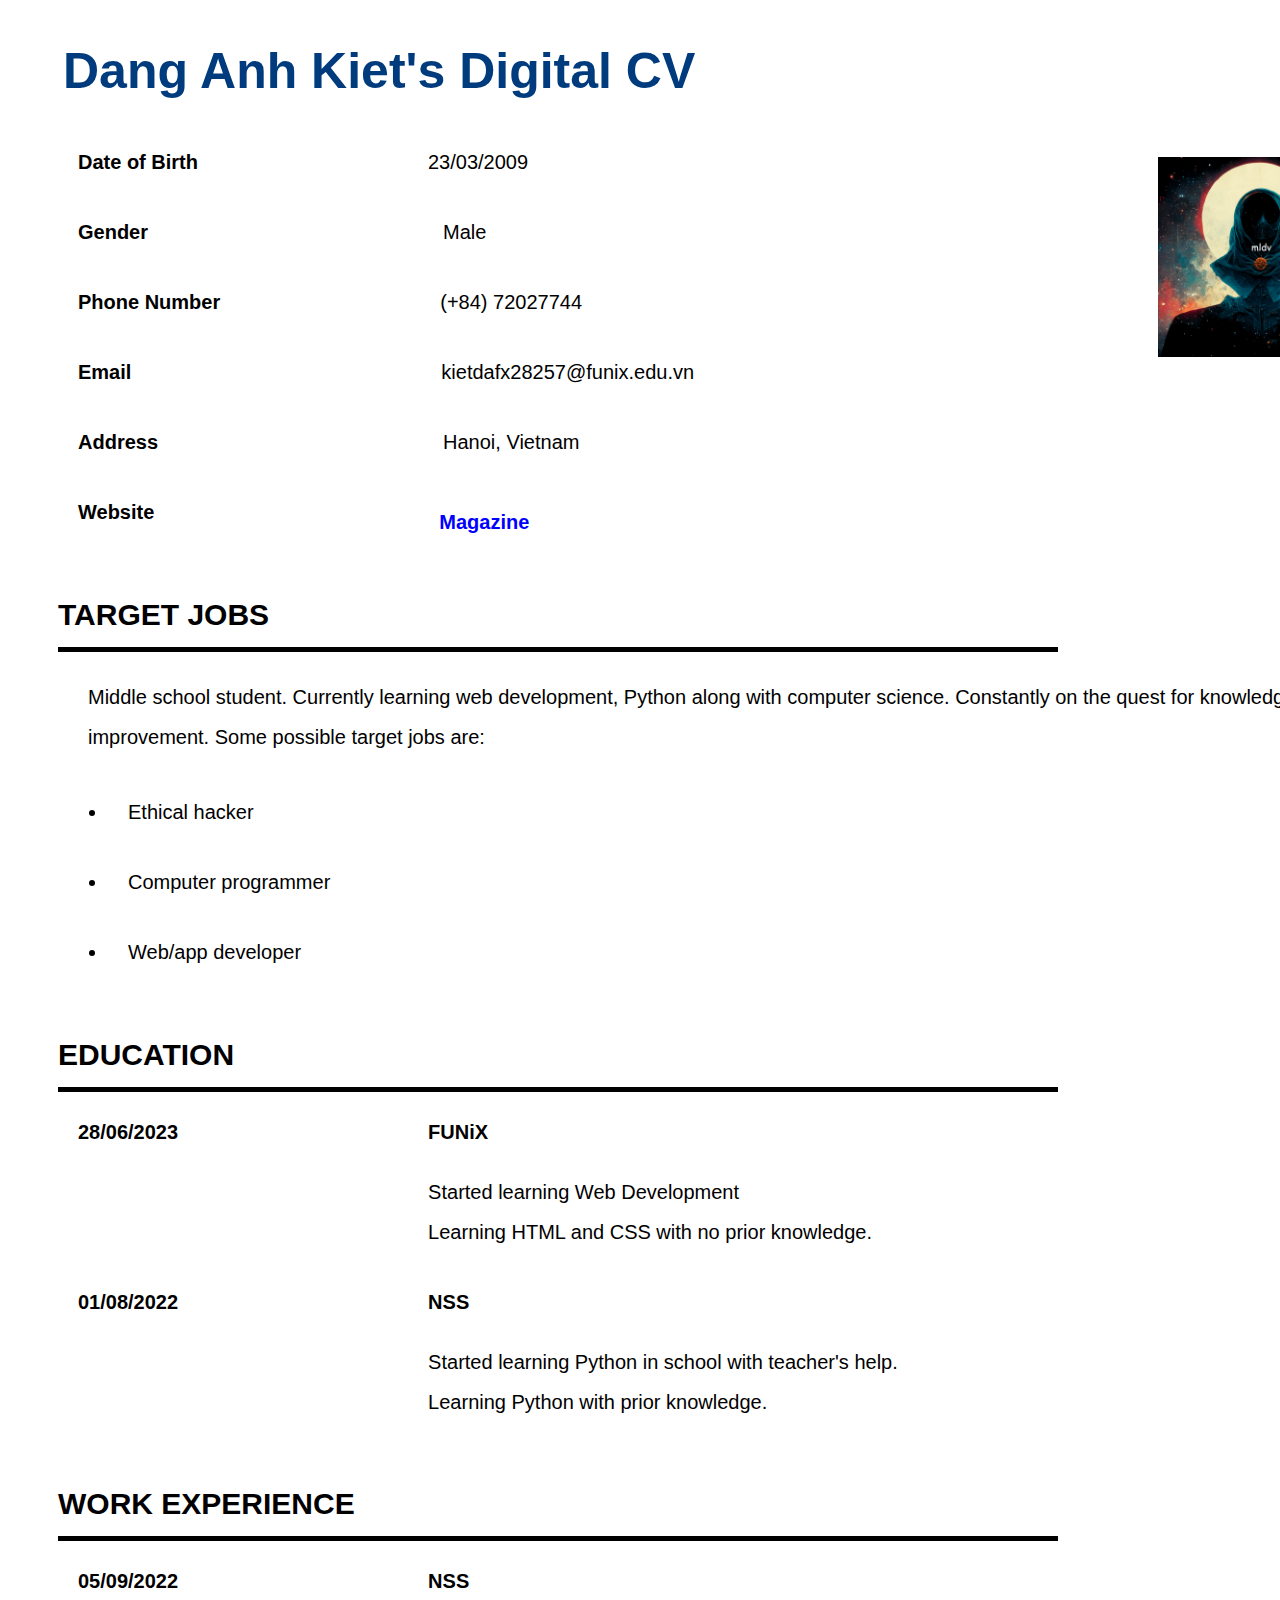
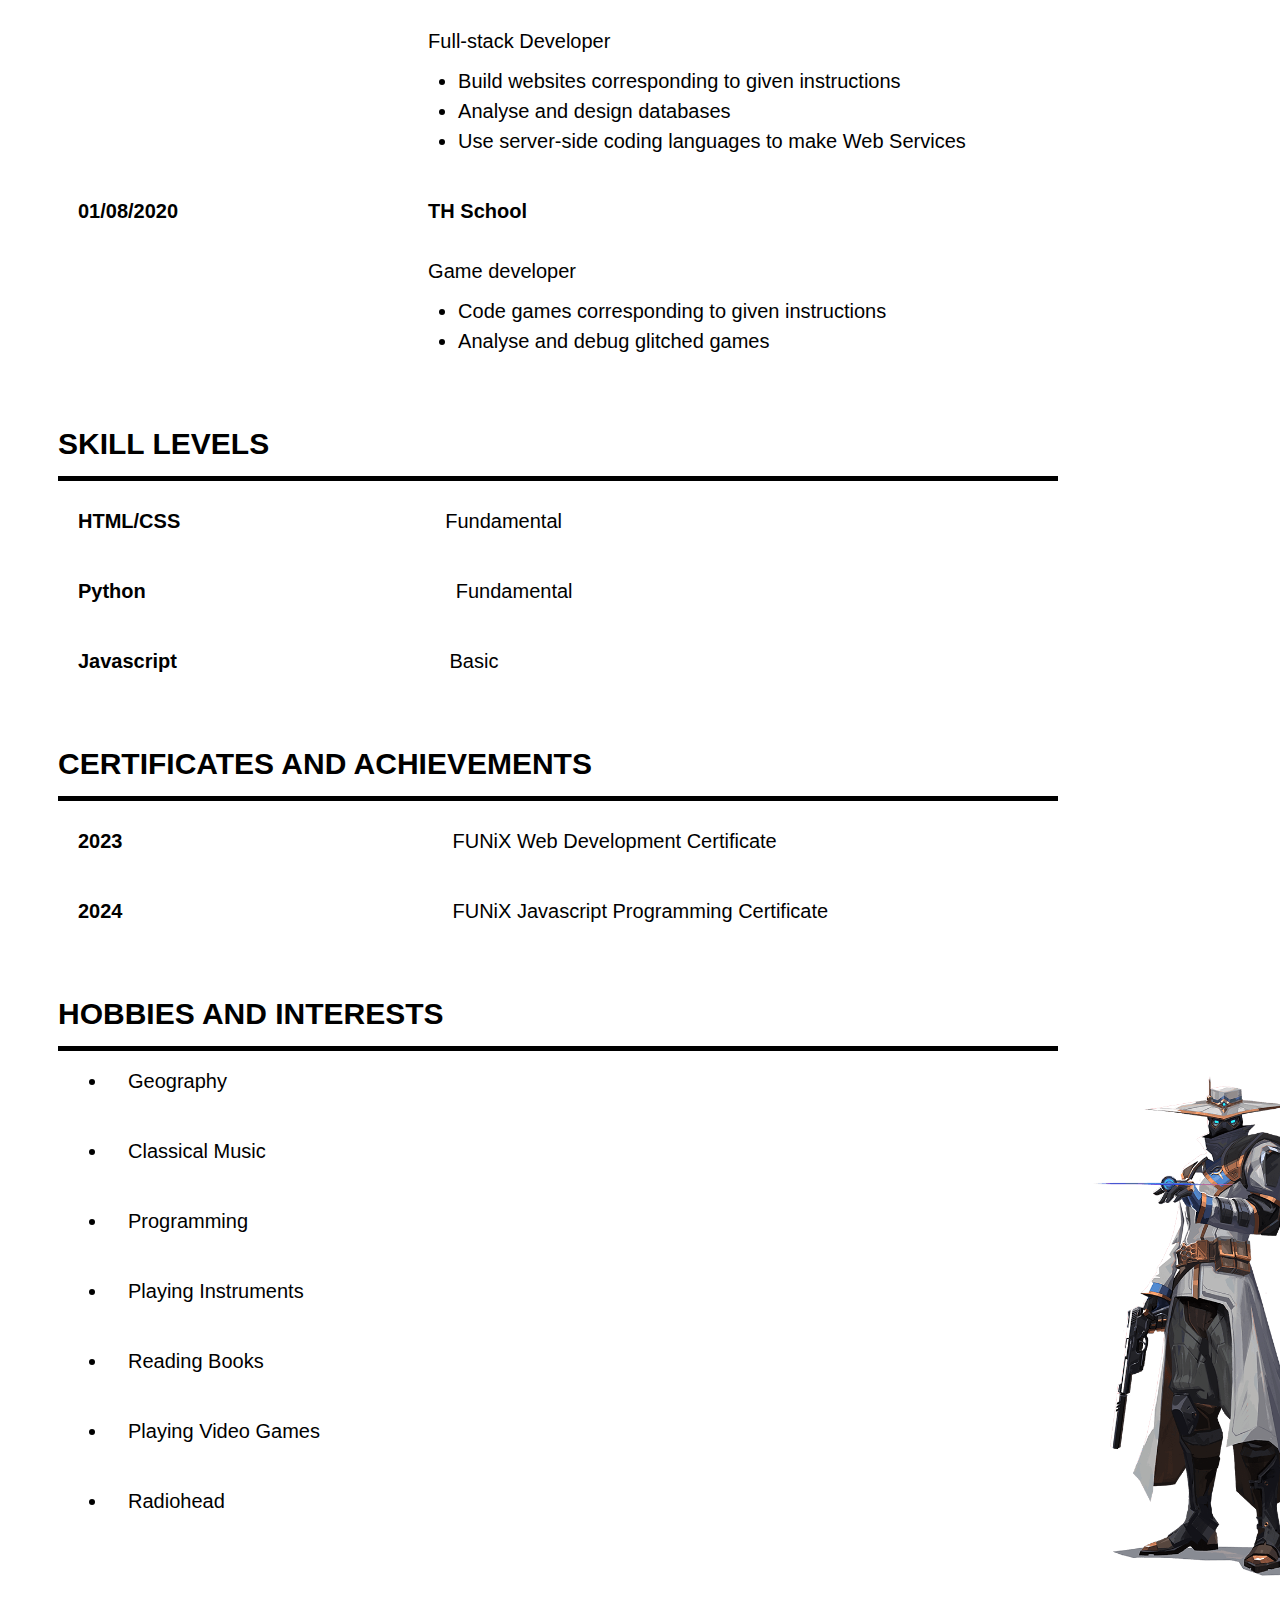
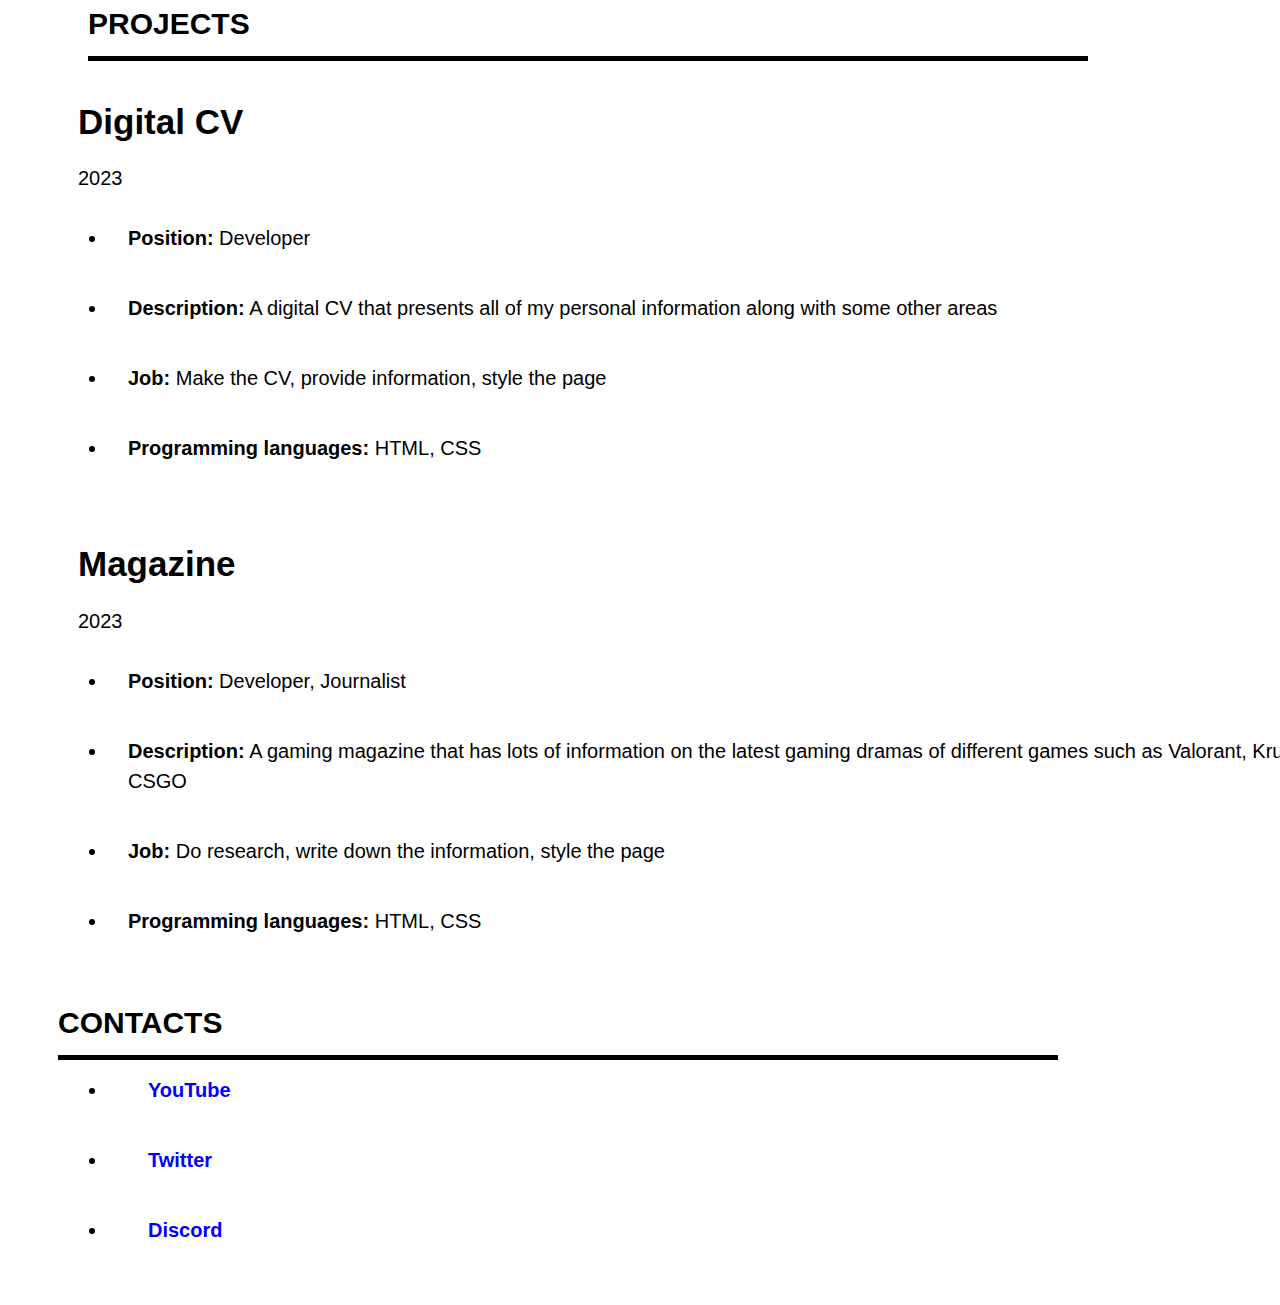
<file: index.html>
<!DOCTYPE html>
<html lang="en">
  <head>
    <meta charset="UTF-8" />
    <title>Digital CV - Đặng Anh Kiệt</title>
    <link rel="stylesheet" href="styles.css" />
  </head>
  <body>
    <div class="container">
      <header>
        <h1>Dang Anh Kiet's Digital CV</h1>
      </header>

      <!-- Profile picture -->

      <div class="profilepicture">
        <img src="mylogo.png" alt="profile pic" width="200" />
      </div>

      <!-- Date of birth -->

      <div id="dateofbirth">
        <div class="infotext">
          <p class="text" id="dateofbirth-bold">Date of Birth</p>
        </div>
        <div class="infotext">
          <p class="text" id="dateofbirth-text">23/03/2009</p>
        </div>
      </div>

      <!-- Gender -->

      <div id="gender">
        <div class="infotext">
          <p class="text" id="gender-bold">Gender</p>
        </div>
        <div class="infotext">
          <p class="text" id="dateofbirth-text">Male</p>
        </div>
      </div>

      <!-- Phone number -->

      <div id="phonenumber">
        <div class="infotext">
          <p class="text" id="phonenumber-bold">Phone Number</p>
        </div>
        <div class="infotext">
          <p class="text" id="phonenumber-text">(+84) 72027744</p>
        </div>
      </div>

      <!-- Email -->

      <div id="email">
        <div class="infotext">
          <p class="text" id="email-bold">Email</p>
        </div>
        <div class="infotext">
          <p class="text" id="email-text">kietdafx28257@funix.edu.vn</p>
        </div>
      </div>

      <!-- Address -->

      <div id="address">
        <div class="infotext">
          <p class="text" id="address-bold">Address</p>
        </div>
        <div class="infotext">
          <p class="text" id="address-text">Hanoi, Vietnam</p>
        </div>
      </div>

      <!-- Website -->

      <div id="website">
        <div class="infotext">
          <p class="text" id="website-bold">Website</p>
        </div>
        <div class="infotext">
          <a href="Magazine.html" class="text" id="website-text">Magazine</a>
        </div>
      </div>

      <!-- Target Jobs -->

      <h2 id="targetjobheading">Target Jobs</h2>

      <div class="jobs">
        <p class="text" id="jobtext">
          Middle school student. Currently learning web development, Python
          along with computer science. Constantly on the quest for knowledge,
          work, and self-improvement. Some possible target jobs are:
        </p>
        <ul id="jobs">
          <li class="text">Ethical hacker</li>
          <li class="text">Computer programmer</li>
          <li class="text">Web/app developer</li>
        </ul>
      </div>

      <!-- Education -->

      <!-- FUNiX -->

      <h2 id="educationheading">Education</h2>

      <div id="education">
        <div class="educationbold">
          <p class="text" id="education-bold">28/06/2023</p>
        </div>

        <div id="educationcolumn">
          <div class="educationbold">
            <p class="text" id="education-school">FUNiX</p>
          </div>

          <div class="educationbold">
            <p class="text" id="education-text">
              Started learning Web Development
            </p>
            <p class="text" id="education-text2">
              Learning HTML and CSS with no prior knowledge.
            </p>
          </div>
        </div>
      </div>

      <!-- School -->

      <div id="school">
        <div class="educationbold">
          <p class="text" id="school-bold">01/08/2022</p>
        </div>

        <div id="schoolcolumn">
          <div class="educationbold">
            <p class="text" id="school-school">NSS</p>
          </div>

          <div class="educationbold">
            <p class="text" id="school-text">
              Started learning Python in school with teacher's help.
            </p>
            <p class="text" id="school-text2">
              Learning Python with prior knowledge.
            </p>
          </div>
        </div>
      </div>

      <!-- Work Experience -->

      <h2 id="workexperienceheading">Work Experience</h2>

      <div id="workexperience">
        <div class="workexperiencetext">
          <p class="text" id="workexperience-bold">05/09/2022</p>
        </div>

        <div id="workexperiencecolumn">
          <div class="workexperiencetext">
            <p class="text" id="workexperience-school">NSS</p>
          </div>

          <div class="workexperiencetext">
            <p class="text" id="workexperience-text">Full-stack Developer</p>
            <ul class="text" id="workexperience-text2">
              <li>Build websites corresponding to given instructions</li>
              <li>Analyse and design databases</li>
              <li>Use server-side coding languages to make Web Services</li>
            </ul>
          </div>
        </div>
      </div>

      <!-- Some random club -->

      <div id="clubexperience">
        <div class="workexperiencetext">
          <p class="text" id="clubexperience-bold">01/08/2020</p>
        </div>

        <div id="clubexperiencecolumn">
          <div class="workexperiencetext">
            <p class="text" id="clubexperience-school">TH School</p>
          </div>

          <div class="workexperiencetext">
            <p class="text" id="clubexperience-text">Game developer</p>
            <ul class="text" id="clubexperience-text2">
              <li>Code games corresponding to given instructions</li>
              <li>Analyse and debug glitched games</li>
            </ul>
          </div>
        </div>
      </div>

      <!-- Skill levels -->

      <h2 id="skilllevelheading">Skill Levels</h2>

      <div id="HTMLCSS">
        <div class="infotext">
          <p class="text" id="HTMLCSS-bold">HTML/CSS</p>
        </div>
        <div class="infotext">
          <p class="text" id="HTMLCSS-text">Fundamental</p>
        </div>
      </div>

      <div id="Python">
        <div class="infotext">
          <p class="text" id="Python-bold">Python</p>
        </div>
        <div class="infotext">
          <p class="text" id="Python-text">Fundamental</p>
        </div>
      </div>

      <div id="Javascript">
        <div class="infotext">
          <p class="text" id="Javascript-bold">Javascript</p>
        </div>
        <div class="infotext">
          <p class="text" id="Javascript-text">Basic</p>
        </div>
      </div>

      <!--Certificates and Achievements-->

      <h2 id="certificatesandachievementsheading">
        Certificates and Achievements
      </h2>

      <div id="certificate">
        <div class="infotext">
          <p class="text" id="certificate-bold">2023</p>
        </div>
        <div class="infotext">
          <p class="text" id="certificate-text">
            FUNiX Web Development Certificate
          </p>
        </div>
      </div>

      <div id="achievements">
        <div class="infotext">
          <p class="text" id="achievements-bold">2024</p>
        </div>
        <div class="infotext">
          <p class="text" id="achievements-text">
            FUNiX Javascript Programming Certificate
          </p>
        </div>
      </div>

      <!-- Hobbies -->

      <h2 id="hobbiesheading">Hobbies and Interests</h2>

      <div id="hobbies">
        <ul id="hobbieslist">
          <li class="text">Geography</li>
          <li class="text">Classical Music</li>
          <li class="text">Programming</li>
          <li class="text">Playing Instruments</li>
          <li class="text">Reading Books</li>
          <li class="text">Playing Video Games</li>
          <li class="text">Radiohead</li>
        </ul>

        <img
          src="Cypher_-_Full_body.png"
          alt="valorant"
          id="valorantimage"
          height="500"
        />
      </div>

      <!-- Projects -->
      <div id="projector">
        <h2 id="projectsheading">Projects</h2>

        <h3>Digital CV</h3>
        <p class="text">2023</p>

        <ul id="projector1">
          <li class="text"><b>Position:</b> Developer</li>
          <li class="text">
            <b>Description:</b> A digital CV that presents all of my personal
            information along with some other areas
          </li>
          <li class="text">
            <b>Job:</b> Make the CV, provide information, style the page
          </li>
          <li class="text"><b>Programming languages:</b> HTML, CSS</li>
        </ul>

        <h3>Magazine</h3>
        <p class="text">2023</p>

        <ul id="projector2">
          <li class="text"><b>Position:</b> Developer, Journalist</li>
          <li class="text">
            <b>Description:</b> A gaming magazine that has lots of information
            on the latest gaming dramas of different games such as Valorant,
            Krunker, and CSGO
          </li>
          <li class="text">
            <b>Job:</b> Do research, write down the information, style the page
          </li>
          <li class="text"><b>Programming languages:</b> HTML, CSS</li>
        </ul>
      </div>

      <!-- Contacts -->

      <h2 id="contactsheading">Contacts</h2>

      <div id="links">
        <ul id="linkslist">
          <li class="text">
            <a href="https://www.youtube.com/channel/UCUiAn3z0cWejXUVSOEGKyFQ"
               class="text"a>YouTube</a
            >
          </li class="text">
          <li class="text"><a href="https://twitter.com/mldvtweets" class="text">Twitter</a></li>
          <li class="text">
            <a href="https://discord.gg/funix-learn-with-mentor" class="text">Discord</a>
          </li>
        </ul>
      </div>
    </div>
  </body>
</html>
</file>
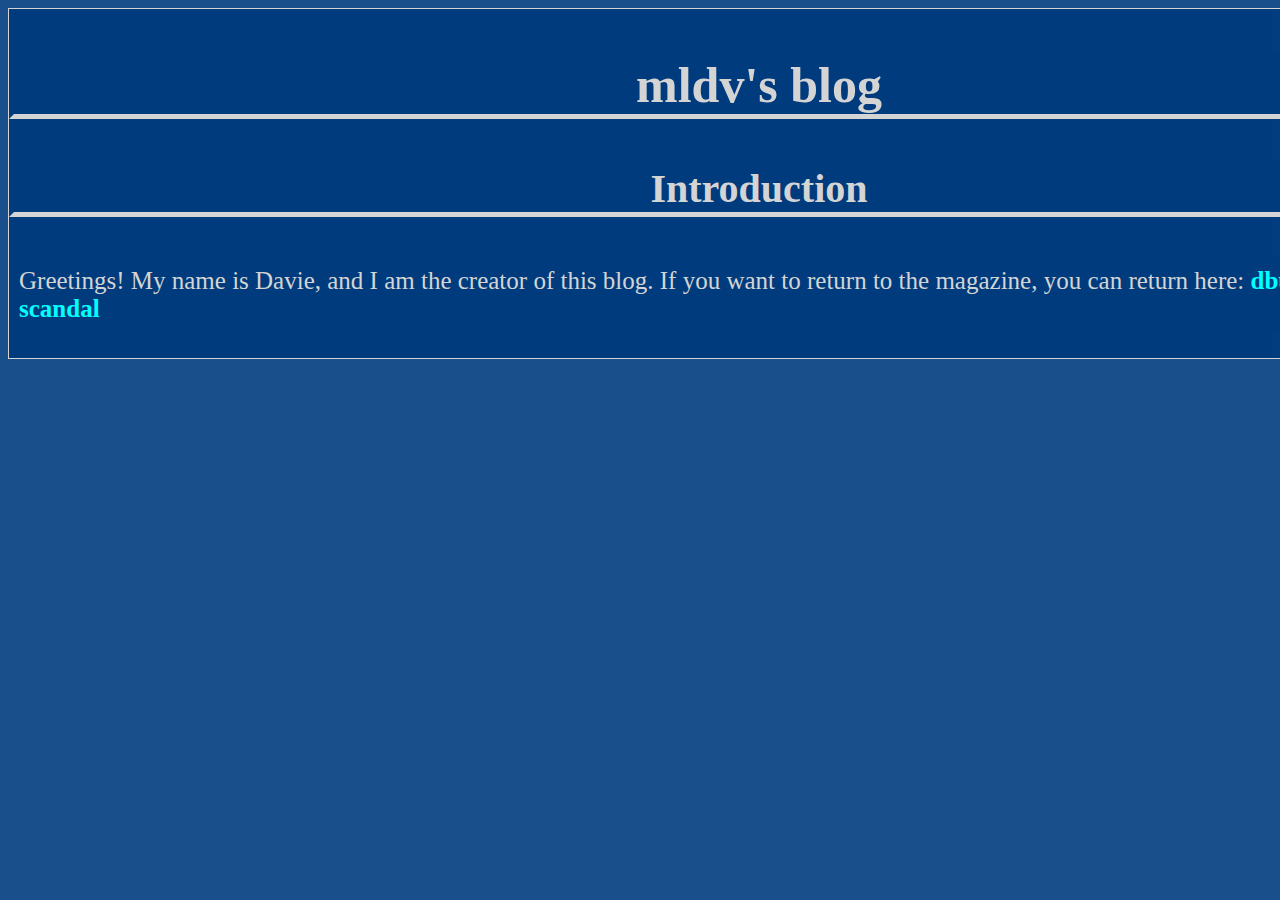
<file: Blog.html>
<!DOCTYPE html>
<html lang="en">
  <head>
    <meta charset="UTF-8" />
    <link rel="stylesheet" href="Blog.css" />
    <title>mldv's blog</title>
  </head>
  <body>
    <div class="container">
      <header>
        <h2>mldv's blog</h2>
      </header>
      <h3>Introduction</h3>
      <p>
        Greetings! My name is Davie, and I am the creator of this blog. If you
        want to return to the magazine, you can return here:
        <a href="Magazine.html">dbu3's cheating scandal</a>
      </p>
    </div>
  </body>
</html>
</file>
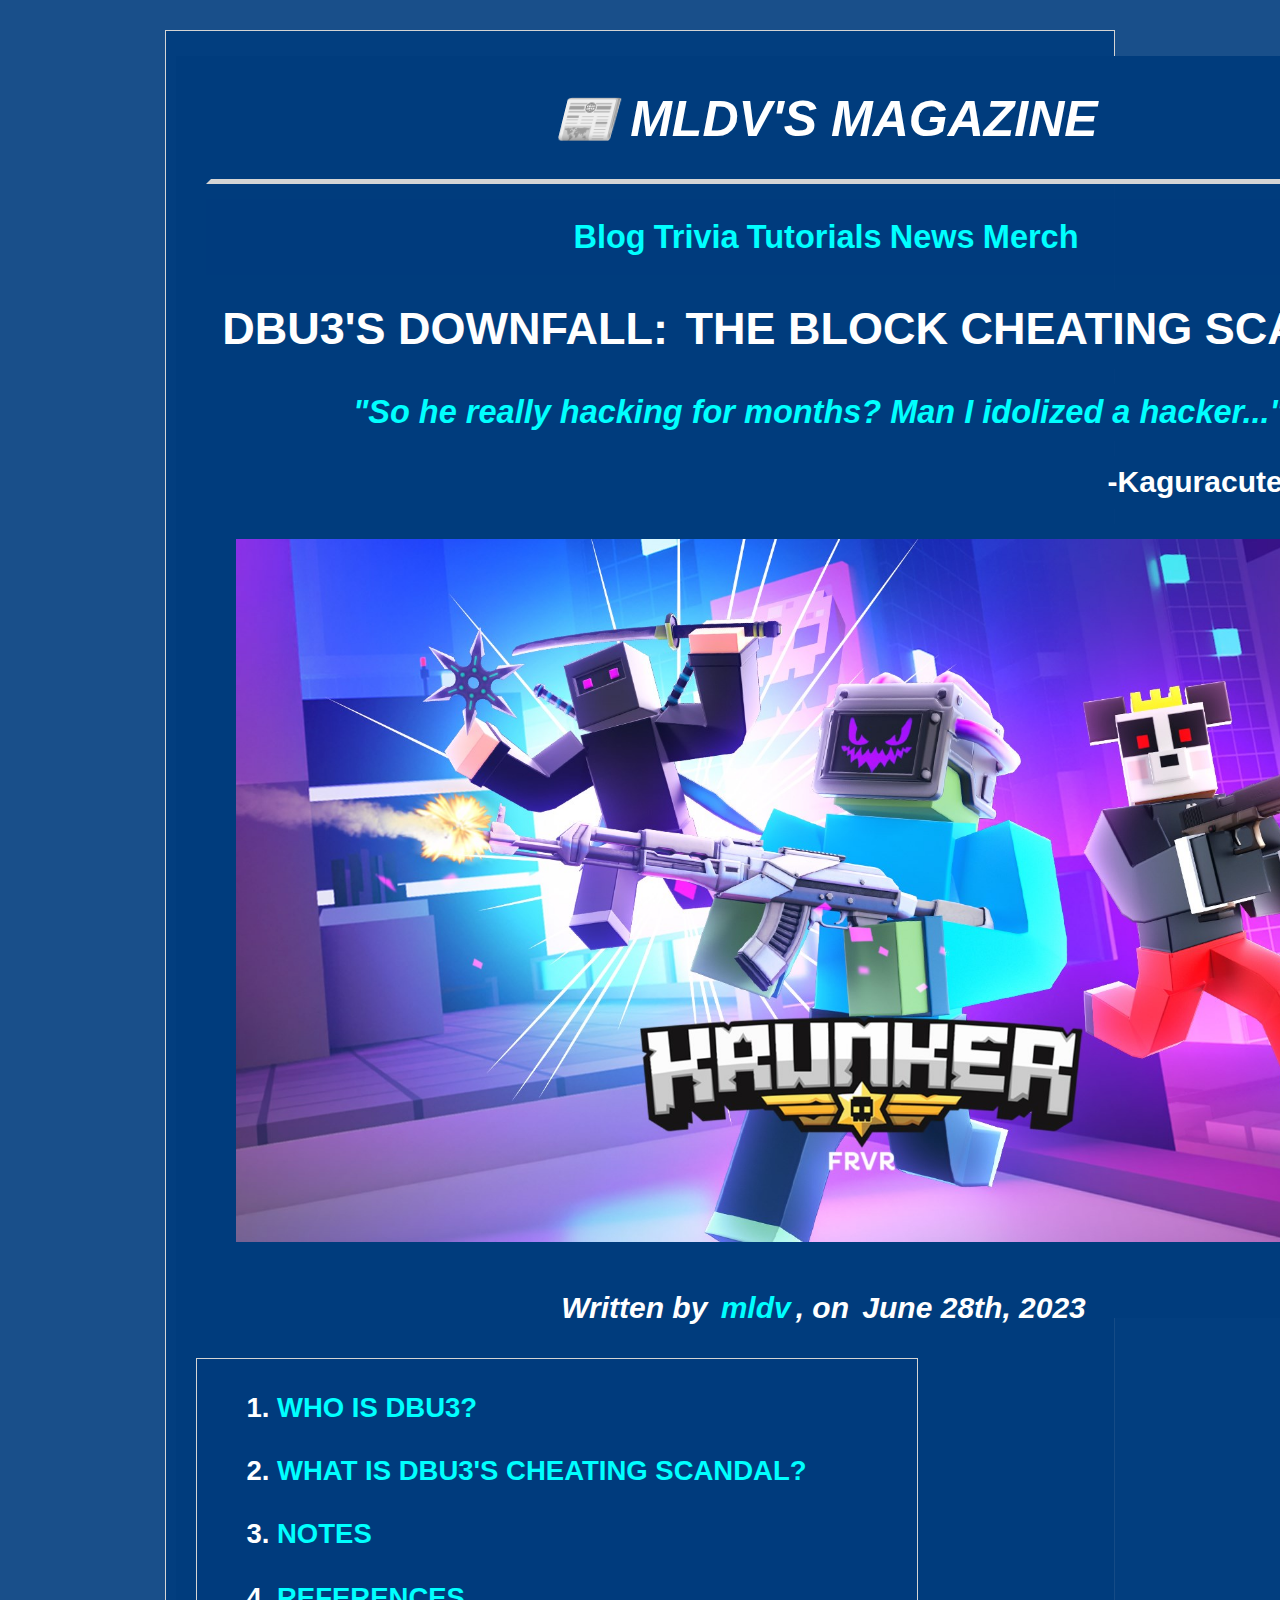
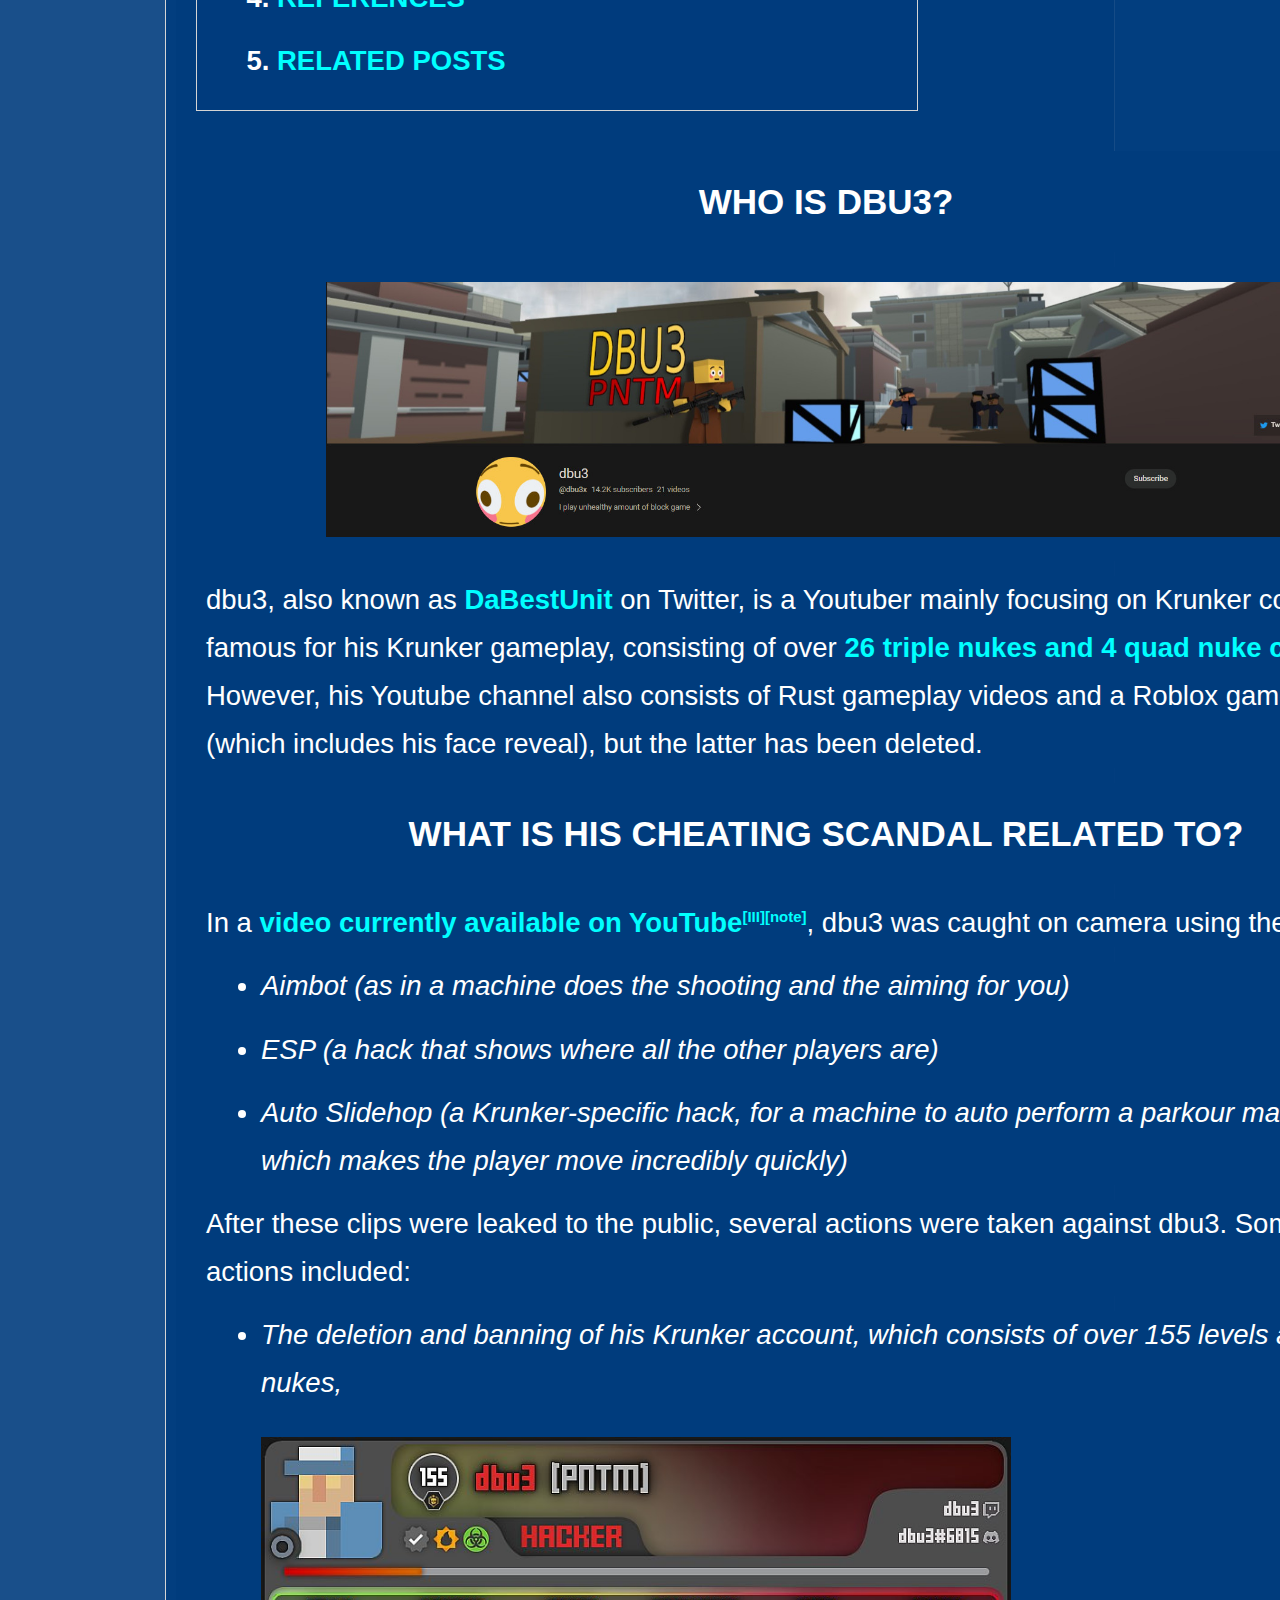
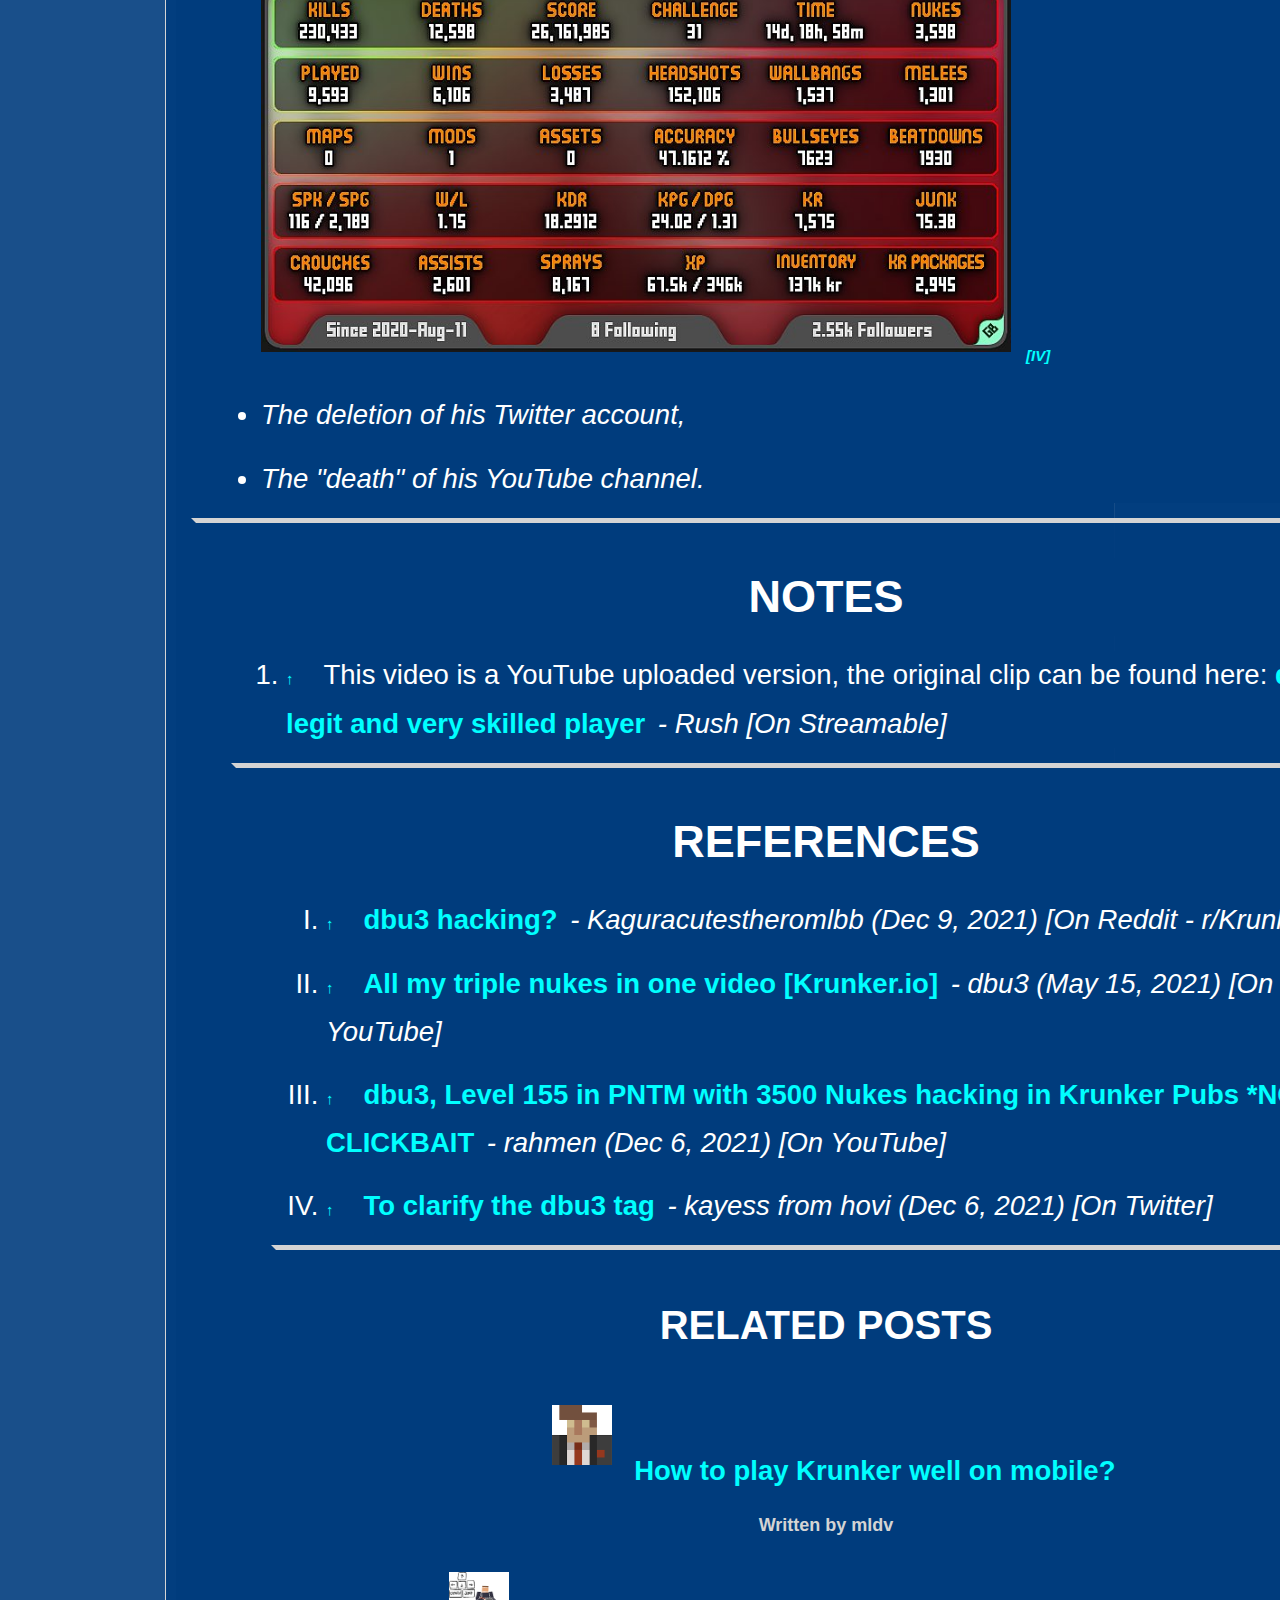
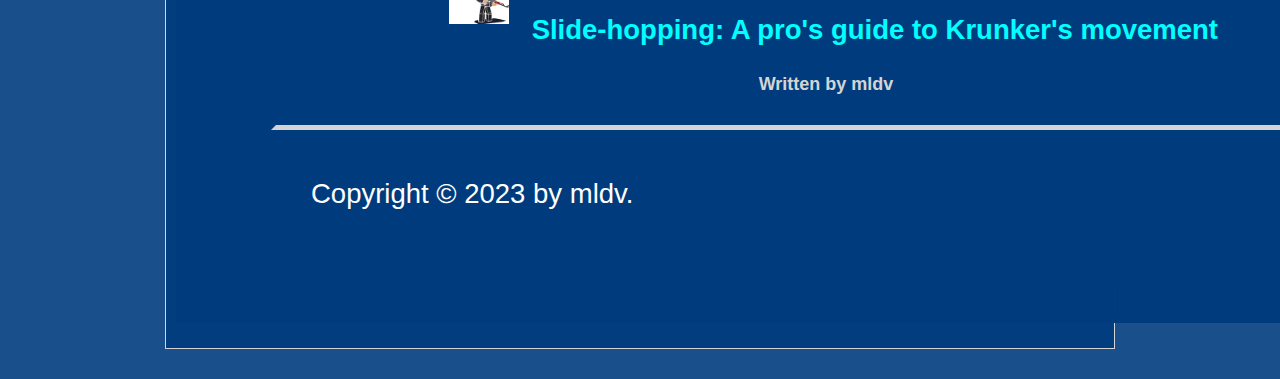
<file: Magazine.html>
<!DOCTYPE  html>
<html lang="en">
  <head>
    <meta charset="UTF-8"/>
    <link href="Magazine.css" rel="stylesheet"> 
    <title>📰 mldv's magazine</title>
  </head>
  <body>
  <div class="container">
    <header>
      <h1>📰 mldv's magazine</h1>
      <nav> 
        <a href="Blog.html" class="navigation">Blog</a>
        <a href="#" class="navigation">Trivia</a>
        <a href="#" class="navigation">Tutorials</a>
        <a href="#" class="navigation">News</a>
        <a href="Merch.html" class="navigation">Merch</a>
      </nav>
      
      <h2>dbu3's downfall: <strong>The block cheating scandal</strong></h2>
      <h3><em id="quotation">"So he really hacking for months? Man I idolized a hacker..."</em><a href="#ref1" id="citation1"><sup class="citationsandreferences">[I]</sup></a></h3>
      <h3 id="quoted">-Kaguracutestheromlbb<h3>

    <div class="imgpls">
      <img src="krunkerbackground.jpg" alt="Krunker is a popular block game released in 2018 as a beta, and appeared as the full version in 2019." width="1250" id="bgimage"/>
    </div> 
    
    
      <p class="author"> Written by <strong class="author"><a href="index.html" class="authorref" class="author">mldv</a></strong>, on <strong class="author">June 28th, 2023</strong></p>
    </header>

    <nav class="toc">
      <ol>
        <li><a href="#highlight1">Who is dbu3?</a></li>
        <li><a href="#highlight2">What is dbu3's cheating scandal?</a></li>
        <li><a href="#notes">Notes</a></li>
        <li><a href="#references">References</a></li>
        <li><a href="#footerlist">Related Posts</a></li>
      </ol>
    </nav>
  
    <article id="krcb"> 
    
      <h3 class="headings" id="highlight1">Who is dbu3?</h3>
    
      <div class="imgpls">
        <img src="dbuytprofile.jpg" alt="dbu3's YouTube channel, with over 14k subscribers." width="1000"/>
      </div>
    
      <p>
        dbu3, also known as <a href="https://twitter.com/DaBestUnit">DaBestUnit</a> on Twitter, is a Youtuber mainly focusing
        on Krunker content. He is famous for his Krunker gameplay, consisting of
        over <a href="https://www.youtube.com/watch?v=y1giQI8mrio">26 triple nukes and 4 quad nuke chokes</a><a href="#ref2" id="citation2"><sup class="citationsandreferences">[II]</sup></a>. However, his Youtube channel
        also consists of Rust gameplay videos and a Roblox gameplay video (which
        includes his face reveal), but the latter has been deleted.
      </p>
      <h3 class="headings" id="highlight2">What is his cheating scandal related to?</h3>
      <p>
        In a <a href=https://www.youtube.com/watch?v=ZkJi-R_UrPs>video currently available on YouTube</a><a href="#ref3" id="citation3"><sup class="citationsandreferences">[III]</sup></a><a href="#note" id="note1"><sup class="citationsandreferences">[note]</sup></a>, dbu3 was caught on camera using
        these hacks:
      </p>
    
      <ul class="lists">
      
        <li>Aimbot (as in a machine does the shooting and the aiming for you)</li>
        <li>ESP (a hack that shows where all the other players are)</li>
        <li>
          Auto Slidehop (a Krunker-specific hack, for a machine to auto perform a
          parkour maneuver which makes the player move incredibly quickly)</li>
        </li>
    
      </ul>
    
      <p>After these clips were leaked to the public, several actions were taken against dbu3. Some of these actions included:</p>
    
      <ul class="lists">
        <li>The deletion and banning of his Krunker account, which consists of over 155 levels and 3500 nukes,</li><img src="dbukrunkerprofile.jpg" alt="dbu3's Krunker profile" width="750"/><a href="#ref4" id="citation4"><sup class="citationsandreferences">[IV]</sup></a>
        <li>The deletion of his Twitter account,</li>
        <li>The "death" of his YouTube channel.</li>
      </ul>
  
    </article>

    <div id="notes">
      <h2>NOTES</h2>
      <ol id="noteslist">
        <li id="note"><a href="#note1"><span class="citationsandreferences">&#8593;<span></a>This video is a YouTube uploaded version, the original clip can be found here: <a href="https://streamable.com/wk757v">dbu is a legit and very skilled player</a><em> - Rush [On Streamable]</em>
      </ol>

    <div id="references">
      <h2>REFERENCES</h2>
      <ol id="referencelist">
        <li id="ref1"><a href="#citation1"><span class="citationsandreferences">&#8593;<span></a><a href="https://www.reddit.com/r/KrunkerIO/comments/rcdtk6/dbu3_hacking/">dbu3 hacking?</a><em> - Kaguracutestheromlbb (Dec 9, 2021) [On Reddit - r/KrunkerIO]</em></li>
        <li id="ref2"><a href="#citation2"><span class="citationsandreferences">&#8593;<span></a><a href="https://www.youtube.com/watch?v=y1giQI8mrio">All my triple nukes in one video [Krunker.io]</a><em> - dbu3 (May 15, 2021) [On YouTube]</em></li>
        <li id="ref3"><a href="#citation3"><span class="citationsandreferences">&#8593;<span></a><a href="https://www.youtube.com/watch?v=ZkJi-R_UrPs">dbu3, Level 155 in PNTM with 3500 Nukes hacking in Krunker Pubs *NOT CLICKBAIT</a><em> - rahmen (Dec 6, 2021) [On YouTube]</em></li>
        <li id="ref4"><a href="#citation4"><span class="citationsandreferences">&#8593;<span></a><a href="https://twitter.com/KayessKrunker/status/1467558766656643073">To clarify the dbu3 tag</a><em> - kayess from hovi (Dec 6, 2021) [On Twitter]</em></li>
        </ol>
    <aside id="footerlist">
    
      <h4>Related Posts</h4>
        <p><img src="Krunker Image.png"/ alt="Krunker triggerman" width="60" class="icon"> <a href="#">How to play Krunker well on mobile?</a></p>
        <p class="websitedescriptions">Written by mldv</p>
        <p><img src="krunkermovement.png" alt="Krunker movement" width="60" class="icon"> <a href="#">Slide-hopping: A pro's guide to Krunker's movement</a></p>
        <p class="websitedescriptions">Written by mldv</p>
  
    </aside>
    <footer>
      <p>Copyright &copy; 2023 by mldv.</p>
    </footer>
  </div>
  </body>
</html>
</file>
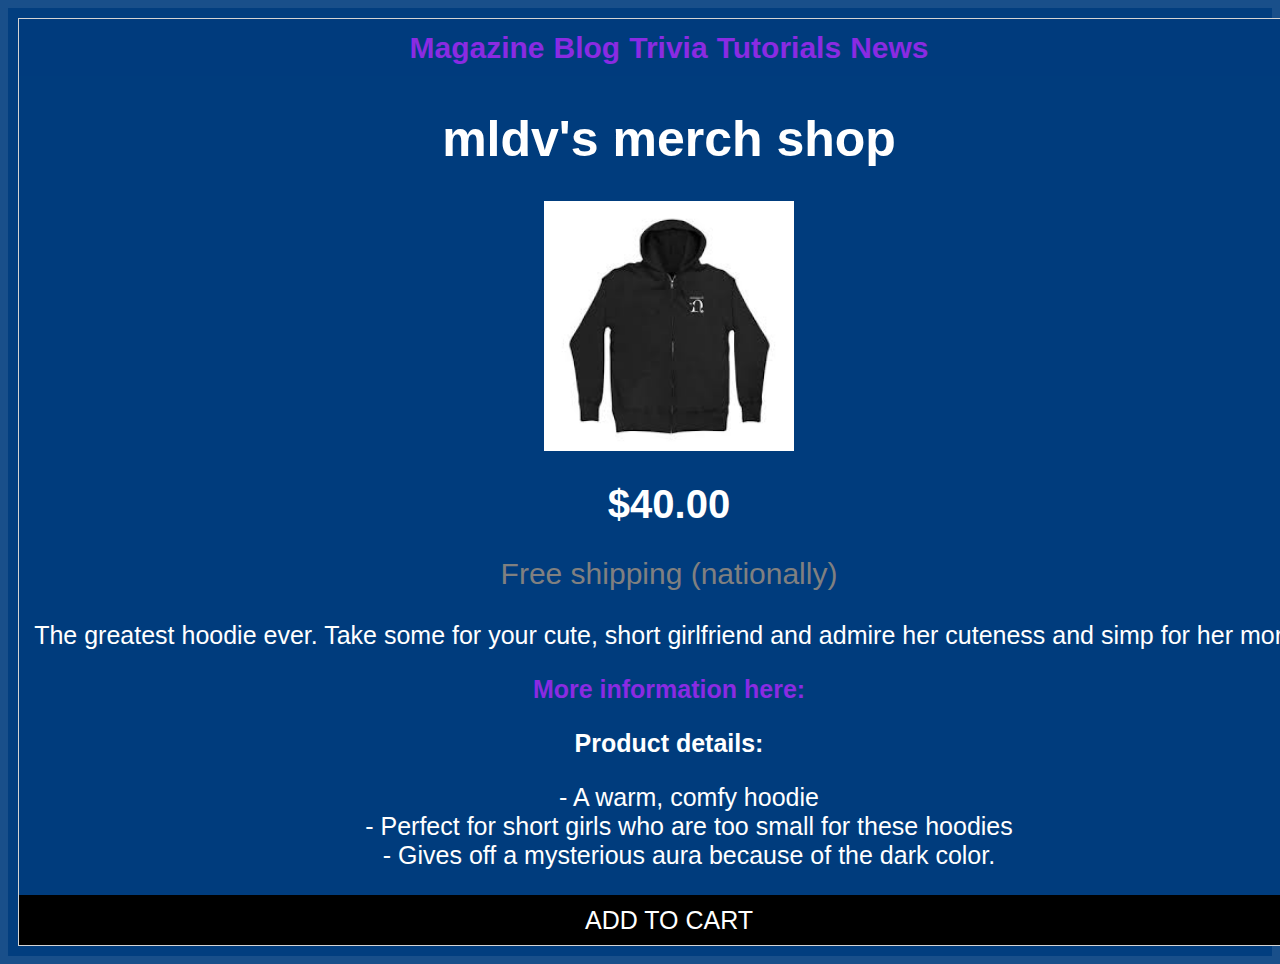
<file: Merch.html>
<!DOCTYPE html>
<html>
  <head>
    <link rel="stylesheet" href="Merch.css" />
    <title>mldv's merch shop</title>
  </head>
  <body>
    <div class="container">
      <nav>
        <a href="Magazine.html">Magazine</a>
        <a href="Blog.html">Blog</a>
        <a href="#">Trivia</a>
        <a href="#">Tutorials</a>
        <a href="#">News</a>
      </nav>
      <header>
        <h1>mldv's merch shop</h1>
      </header>

      <article>
        <div>
          <img src="Merch.jpg" alt="dope merch" width="250" />
        </div>
        <p><strong>$40.00</strong></p>
        <p id="ship">Free shipping (nationally)</p>
        <p>
          The greatest hoodie ever. Take some for your cute, short girlfriend
          and admire her cuteness and simp for her more.
        </p>
        <a href="#">More information here:</a>
        <h3>Product details:</h3>
        <ul>
          <li>- A warm, comfy hoodie</li>
          <li>- Perfect for short girls who are too small for these hoodies</li>
          <li>- Gives off a mysterious aura because of the dark color.</li>
        </ul>
        <button>Add to cart</button>
      </article>
    </div>
  </body>
</html>
</file>
<file: styles.css>
/* large-scale stylings*/

* {
  font-family: sans-serif;
  color: black;
  line-height: 1.5;
}
.text,
ul,
ol {
  font-size: 20px;
  padding: 20px;
}
.container {
  width: 1400px;
  margin-left: auto;
  margin-right: auto;
  padding-left: 50px;
  padding-right: 50px;
}

/* hyperlink styling*/

a:link {
  text-decoration: none;
  color: blue;
  font-weight: bold;
  margin: 0px;
}
a:visited {
  color: green;
}
a:hover {
  color: blueviolet;
  text-decoration: underline blueviolet;
  font-weight: bolder;
}
a:active {
  font-style: italic;
}

/* end of hyperlink styling*/

/* end of large-scale stylings*/

/* separate stylings*/

h1 {
  font-size: 50px;
  color: rgb(0, 60, 125);
  padding-left: 5px;
  padding-right: 5px;
  height: 100px;
}

h2 {
  font-size: 30px;
  text-transform: uppercase;
  width: 1000px;
  padding-left: -50px;
  border-bottom: 5px solid black;
  padding-bottom: 10px;
}

/* personal information */

/* date of birth customization */

#dateofbirth {
  display: flex;
  gap: 190px;
  padding-top: -40px;
  margin-top: -40px;
}
#dateofbirth-bold,
#gender-bold,
#phonenumber-bold,
#email-bold,
#address-bold,
#website-bold,
#HTMLCSS-bold,
#Python-bold,
#Javascript-bold,
#certificate-bold,
#achievements-bold {
  font-weight: bolder;
}

/* end of date of birth customization */

/* gender */

#gender {
  display: flex;
  gap: 255px;
  padding-top: -40px;
  margin-top: -40px;
}
/* end of gender */

/* image customization */

.profilepicture {
  text-align: right;
  margin-right: 100px;
  height: 0px;
  margin-top: -10px;
  margin-bottom: -50px;
}

/*end of image customization*/

/* phone number customization */

#phonenumber {
  display: flex;
  gap: 180px;
  padding-top: -40px;
  margin-top: -40px;
}

/* end of phone number customization */

/* email customization */

#email {
  display: flex;
  gap: 270px;
  padding-top: -40px;
  margin-top: -40px;
}
/* end of email customization */

/* address customization */

#address {
  display: flex;
  gap: 245px;
  padding-top: -40px;
  margin-top: -40px;
}

/* end of address customization */

/* website customization */

#website {
  display: flex;
  gap: 265px;
  padding-top: -40px;
  margin-top: -40px;
}
#website-text {
  position: relative;
  top: 50px;
  height: 0px;
  padding: 0px;
}

/*end of website customization*/

/* end of personal info */

/* Target Jobs */

#jobtext {
  margin-left: 10px;
  margin-top: -20px;
  line-height: 2;
}
#jobs {
  margin-left: 30px;
  margin-top: -40px;
  width: 500px;
}

/* end of Target Jobs */

/*Education*/

/* Funix */

#education-bold,
#school-bold {
  font-weight: bolder;
}
#education,
#school {
  display: flex;
  flex-direction: row;
  gap: 210px;
  padding-top: -40px;
  margin-top: -40px;
}
#educationcolumn,
#schoolcolumn {
  display: flex;
  flex-direction: column;
  gap: -50px;
}
#education-school,
#school-school {
  font-weight: bolder;
}
#education-text,
#school-text {
  margin-top: -30px;
}
#education-text2,
#school-text2 {
  margin-top: -50px;
}
/* end of education */

/* Work Experience */

#workexperience-bold,
#clubexperience-bold {
  font-weight: bolder;
}
#workexperience,
#clubexperience {
  display: flex;
  flex-direction: row;
  gap: 210px;
  padding-top: -40px;
  margin-top: -40px;
}
#workexperiencecolumn,
#clubexperiencecolumn {
  display: flex;
  flex-direction: column;
  gap: -50px;
}
#workexperience-school,
#clubexperience-school {
  font-weight: bolder;
}
#workexperience-text,
#clubexperience-text {
  margin-top: -30px;
}
#workexperience-text2,
#clubexperience-text2 {
  margin-top: -50px;
}
#workexperience-text2 li,
#clubexperience-text2 li {
  margin-left: 30px;
}

/* end of work experience */

/*Skill level*/

#HTMLCSS {
  display: flex;
  gap: 225px;
  padding-top: -40px;
  margin-top: -40px;
}
#Python {
  display: flex;
  gap: 270px;
  padding-top: -40px;
  margin-top: -40px;
}
#Javascript {
  display: flex;
  gap: 232.5px;
  padding-top: -40px;
  margin-top: -40px;
}

/*end of skill levels*/

/*Certificates and Achievements*/

#certificate {
  display: flex;
  gap: 290px;
  padding-top: -40px;
  margin-top: -40px;
}
#achievements {
  display: flex;
  gap: 290px;
  padding-top: -40px;
  margin-top: -40px;
}

/*end of certificates and achievements*/

/*Interests*/

#hobbieslist {
  margin-left: 30px;
  margin-top: -50px;
}
#hobbies {
  display: flex;
  gap: 700px;
}

/*end of hobbies*/

/* Projects */

h3 {
  font-size: 35px;
  margin-left: -10px;
}
#projector {
  margin-left: 30px;
}
#projector p {
  margin-left: -30px;
  margin-top: -40px;
}
#projector1,
#projector2 {
  margin-top: -50px;
}

/* End of projects */

/* Contacts */

#links {
  margin-top: -50px;
  margin-left: 30px;
}

/* End of contacts */

/*End of code*/
</file>
<file: Blog.css>
* {
  color: #d4d4d4;
  background-color: rgba(0, 60, 125, 0.9);
  font-size: 25px;
}
.container {
  width: 1500px;
  margin-left: auto;
  margin-right: auto;
  border: 0.1px solid #d4d4d4;
}
p {
  padding: 10px;
}
h3 {
  font-size: 40px;
  border: 5px solid rgb(0, 60, 125);
  border-bottom: 5px solid #d4d4d4;
  text-align: center;
}
h2 {
  font-size: 50px;
  text-align: center;
  border: 5px solid rgb(0, 60, 125);
  border-bottom: 5px solid #d4d4d4;
}
a {
  text-decoration: none;
  color: cyan;
  font-weight: bold;
  margin: 0px;
}
a:visited {
  color: greenyellow;
}
a:hover {
  color: blueviolet;
  text-decoration: underline blueviolet;
  font-weight: bolder;
}
a:active {
  font-style: italic;
}
</file>
<file: Magazine.css>
* {
  margin: 15px;
  background-color: rgba(0, 60, 125, 0.9);
  color: white;
  line-height: 1.75;
}
strong,
em {
  margin: 5px;
}
h1,
h2,
h3,
h4,
p,
a,
li {
  font-family: sans-serif;
}
h1 {
  font-size: 50px;
  color: #ffffff;
  background-color: rgb(0, 60, 125);
  text-transform: uppercase;
  font-style: oblique;
  text-align: center;
  border: 5px solid rgb(0, 60, 125);
  border-bottom: 5px solid #d4d4d4;
  padding: 15px;
}
nav {
  text-align: center;
  font-size: 32.5px;
  font-weight: bold;
  background-color: rgba(0, 60, 125, 0.3);
  padding: 10px;
}
nav a {
  background-color: rgba(0, 60, 125, 0.3);
}
h2 {
  font-size: 45px;
  text-transform: uppercase;
  font-style: capitalize;
  text-align: center;
}
h3 {
  font-size: 30px;
  text-align: center;
}
h4 {
  font-size: 40px;
  text-align: center;
  text-transform: uppercase;
  padding: 15px;
}
/* hyperlink styling */
a {
  text-decoration: none;
  color: cyan;
  font-weight: bold;
  margin: 0px;
}
a:visited {
  color: greenyellow;
}
a:hover {
  color: blueviolet;
  text-decoration: underline blueviolet;
  font-weight: bolder;
}
a:active {
  font-style: italic;
}
/*LVHA: Link Visited Hover Active*/
/* end of hyperlink styling */
aside p {
  color: #d4d4d4;
}
li {
  font-size: 27.5px;
}
footer p {
  font-size: 27.5px;
  padding: 25px;
}
header p {
  font-size: 18px;
  font-style: oblique;
  line-height: 2;
}
article p {
  font-size: 27.5px;
}
#footerlist {
  font-size: 27.5px;
  text-align: center;
}
.lists {
  font-style: oblique;
}
.websitedescriptions {
  font-size: 18px;
  font-weight: bolder;
}
aside {
  border: 5px solid rgb(0, 60, 125);
  border-top: 5px solid #d4d4d4;
  border-bottom: 5px solid #d4d4d4;
  padding: 10px;
}
/* li:nth-child(3) {
  color: blue;
} */
.imgpls {
  text-align: center;
}
.headings {
  text-align: center;
  padding: 20px;
  text-transform: uppercase;
  font-size: 35px;
}
.author {
  text-align: center;
  font-size: 30px;
  margin-top: 5px;
  height: 40px;
}
body {
  border: 0.1px solid #d4d4d4;
  padding: 10px;
  margin-right: 150px;
  margin-left: 150px;
}
.toc {
  font-size: 17.5px;
  text-align: left;
  text-transform: uppercase;
  margin: 20px;
  margin-top: 40px;
  margin-bottom: 40px;
  padding: 10px;
  padding-right: 10px;
  border: 0.1px solid #d4d4d4;
  width: 700px;
}
#bgimage {
  margin-bottom: 5px;
}
.container {
  width: 1300px;
  margin-left: auto;
  margin-right: auto;
}
/* Inline elements such as <a>, <img>, <strong>, <em>, <button>, etc do not have the box model applied similar to them. */
#quoted {
  text-align: right;
}
#quotation {
  color: aqua;
  font-size: 32.5px;
}
#citation1 {
  font-size: 20px;
}
.citationsandreferences {
  text-decoration: none;
  color: cyan;
  font-weight: bold;
  margin: 0px;
  font-size: 15px;
}
#referencelist {
  list-style: upper-roman;
}
#references,
#notes {
  border: 5px solid rgb(0, 60, 125);
  border-top: 5px solid #d4d4d4;
  padding: 20px;
  margin: 15px;
}
</file>
<file: Merch.css>
* {
  font-family: sans-serif;
  color: white;
  font-size: 25px;
  background-color: rgba(0, 60, 125, 0.9);
}
body {
  padding: 10px;
  text-align: center;
  color: white;
}
a {
  text-decoration: none;
  color: blueviolet;
  font-weight: bolder;
  margin: 0px;
}
a:visited {
  color: greenyellow;
}
a:hover {
  color: blueviolet;
  text-decoration: underline blueviolet;
  font-weight: bolder;
}
a:active {
  font-style: italic;
}
h1 {
  text-align: center;
  font-size: 50px;
  color: white;
}
strong {
  font-size: 40px;
}
#ship {
  color: gray;
  font-size: 30px;
}
li {
  list-style: none;
}
button {
  background-color: black;
  color: white;
  cursor: pointer;
  border: none;
  text-transform: uppercase;
  margin-left: auto;
  margin-right: auto;
  width: 1300px;
  height: 50px;
}
button:hover {
  background-color: cyan;
  color: green;
}
button:active {
  background-color: blueviolet;
  color: orangered;
}
div {
  text-align: center;
}
.container {
  width: 1300px;
  margin-left: auto;
  margin-right: auto;
  border: 0.1px solid #d4d4d4;
  padding-bottom: 0px;
  background-color: rgb(0, 60, 125);
}
nav {
  text-align: center;
  font-size: 32.5px;
  font-weight: bold;
  background-color: rgba(0, 60, 125, 0.3);
  padding: 10px;
}
nav a {
  font-size: 30px;
}
</file>
